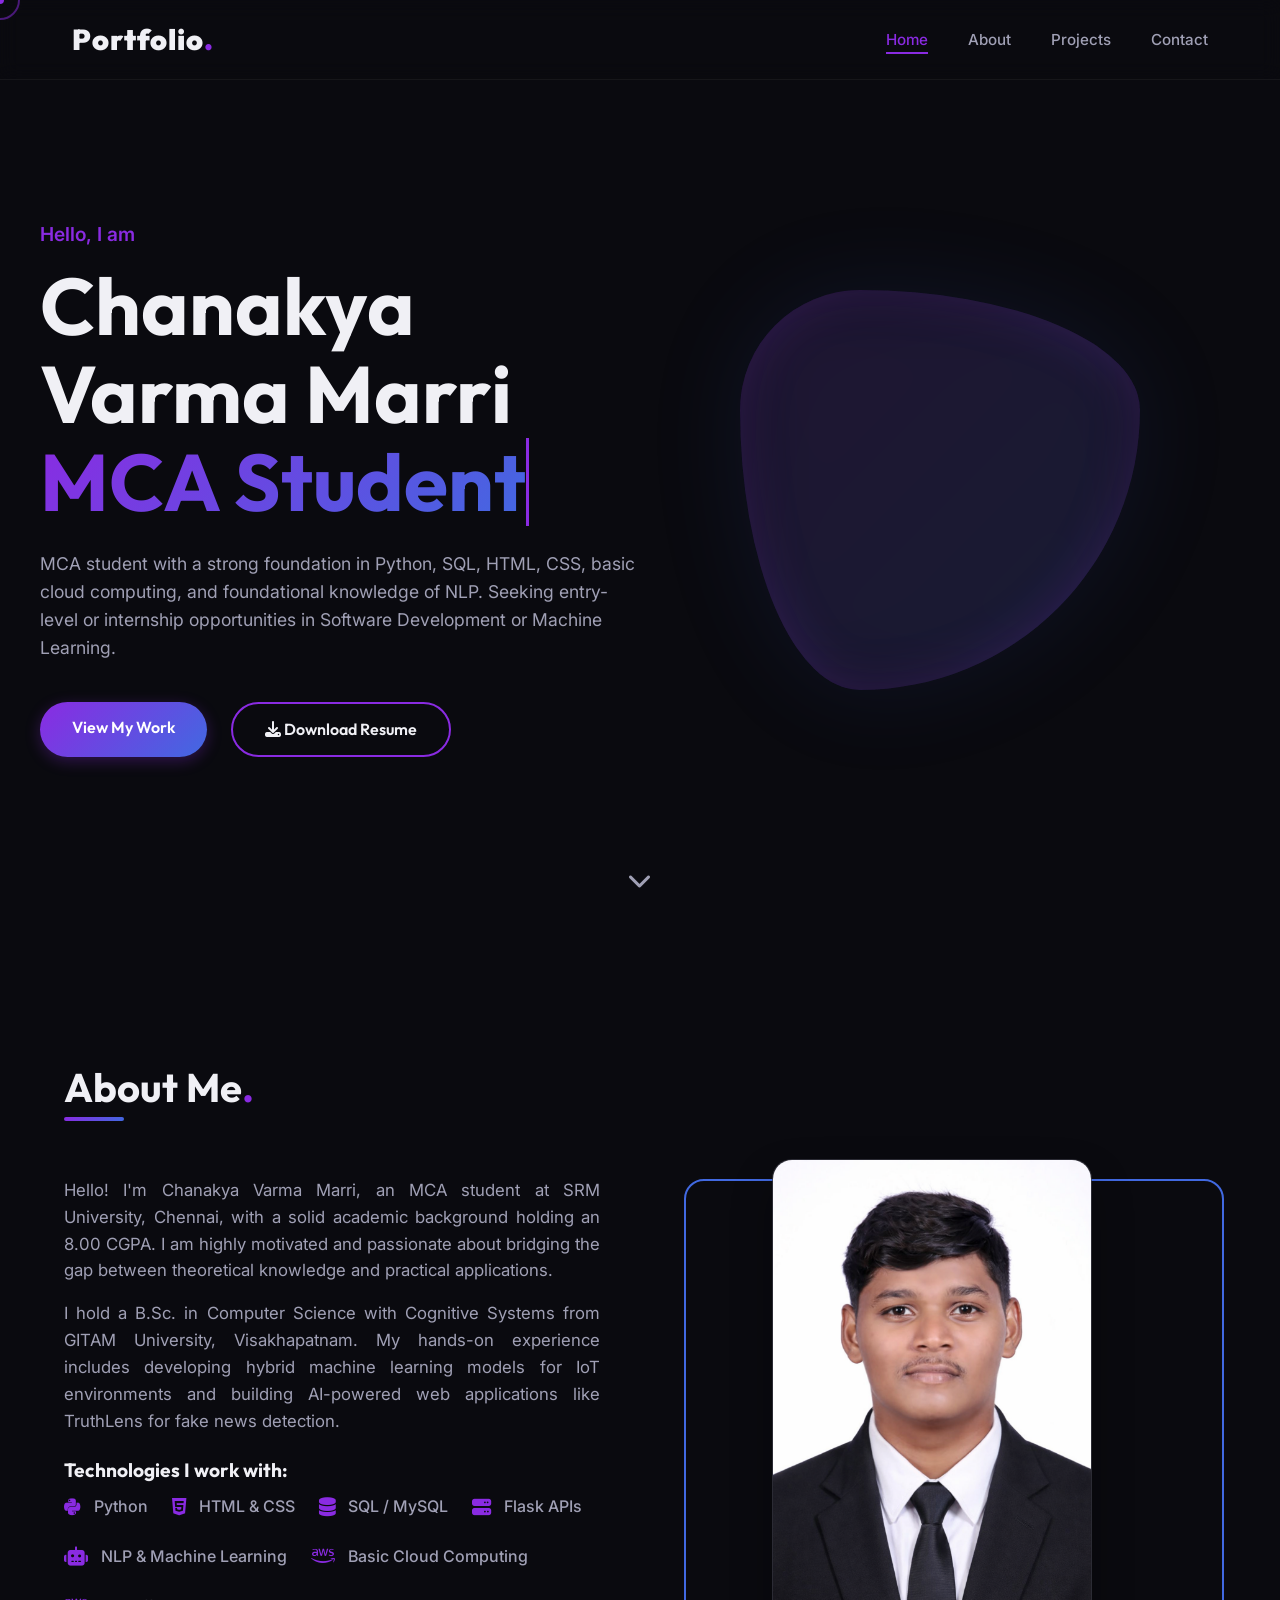
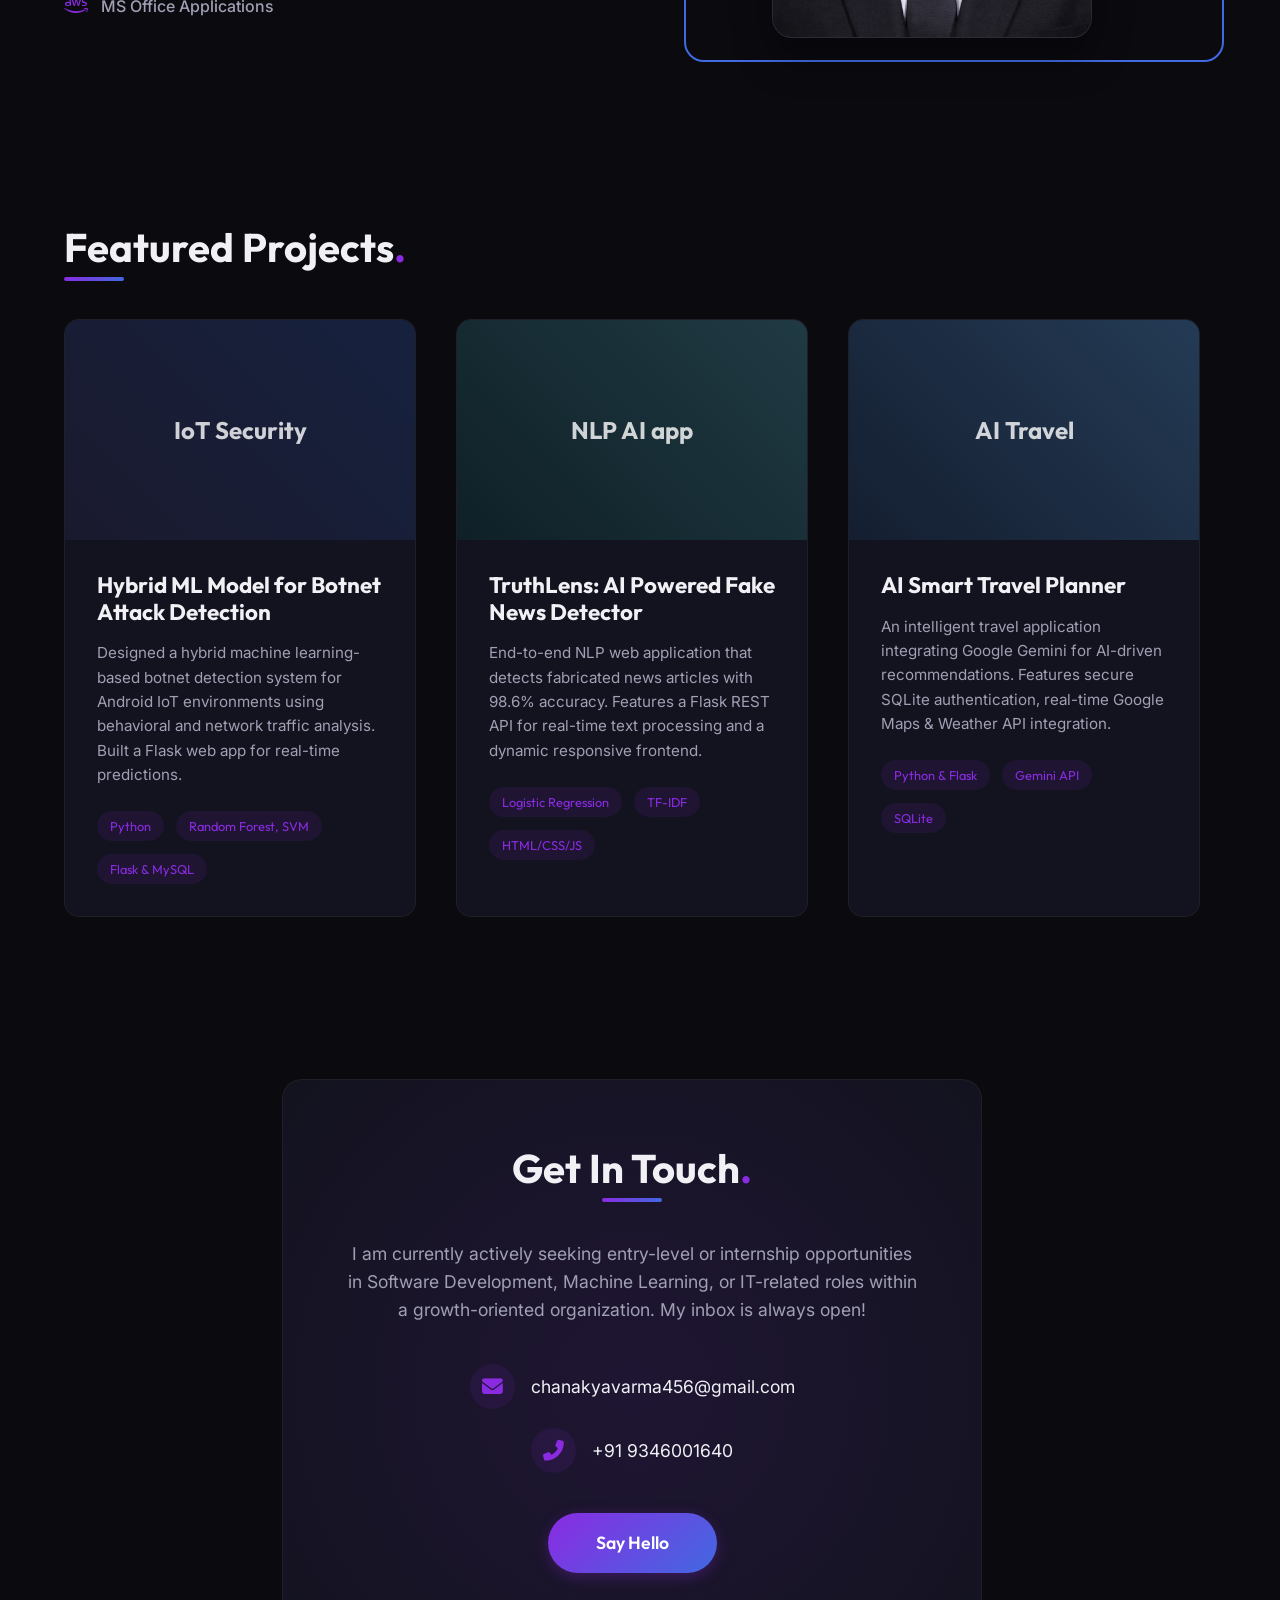
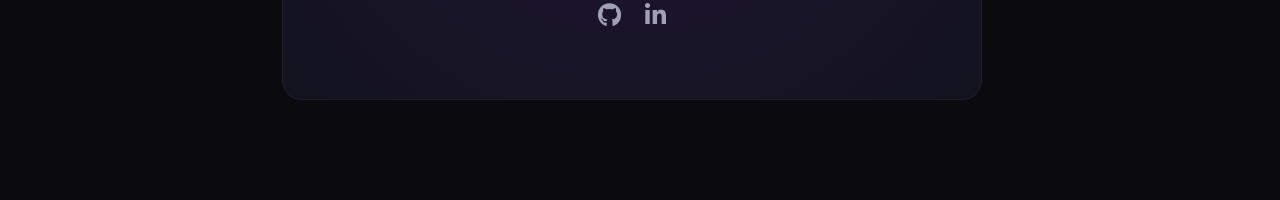
<file: index.html>
<!DOCTYPE html>
<html lang="en">

<head>
    <meta charset="UTF-8">
    <meta name="viewport" content="width=device-width, initial-scale=1.0">
    <title>Portfolio</title>
    <meta name="google-site-verification" content="rWn33AJs6T50WV5ruSAtS9PK4TEGuKLuJdLhrD0MF-Q" />
    <meta name="description" content="A modern, interactive portfolio showcasing projects and skills.">
    <link rel="stylesheet" href="style.css">
    <!-- Google Fonts -->
    <link rel="preconnect" href="https://fonts.googleapis.com">
    <link rel="preconnect" href="https://fonts.gstatic.com" crossorigin>
    <link
        href="https://fonts.googleapis.com/css2?family=Inter:wght@300;400;600;800&family=Outfit:wght@400;700;900&display=swap"
        rel="stylesheet">
    <!-- Font Awesome for Icons -->
    <link rel="stylesheet" href="https://cdnjs.cloudflare.com/ajax/libs/font-awesome/6.4.0/css/all.min.css">
</head>

<body>
    <!-- Custom Cursor -->
    <div class="cursor-dot" data-cursor-dot></div>
    <div class="cursor-outline" data-cursor-outline></div>

    <!-- Navigation -->
    <nav class="navbar">
        <div class="nav-content">
            <a href="#" class="logo">Portfolio<span>.</span></a>
            <ul class="nav-links">
                <li><a href="#home" class="nav-link">Home</a></li>
                <li><a href="#about" class="nav-link">About</a></li>
                <li><a href="#projects" class="nav-link">Projects</a></li>
                <li><a href="#contact" class="nav-link">Contact</a></li>
            </ul>
            <div class="menu-toggle">
                <i class="fas fa-bars"></i>
            </div>
        </div>
    </nav>

    <!-- Header/Hero Section -->
    <header id="home" class="hero section">
        <div class="hero-container">
            <div class="hero-content">
                <h2 class="subtitle hidden" data-animation="fade-up">Hello, I am</h2>
                <h1 class="title hidden" data-animation="fade-up" style="transition-delay: 100ms;">
                    Chanakya Varma Marri <br>
                    <span class="highlight typed-text"></span><span class="cursor">&nbsp;</span>
                </h1>
                <p class="description hidden" data-animation="fade-up" style="transition-delay: 200ms;">
                    MCA student with a strong foundation in Python, SQL, HTML, CSS, basic cloud computing, and
                    foundational knowledge of NLP. Seeking entry-level or internship opportunities in Software
                    Development or Machine Learning.
                </p>
                <div class="hero-buttons hidden" data-animation="fade-up" style="transition-delay: 300ms;">
                    <a href="#projects" class="btn btn-primary">View My Work</a>
                    <a href="assets/Chanakya_Varma_Resume.pdf" download="Chanakya_Varma_Resume.pdf"
                        class="btn btn-secondary">
                        <i class="fas fa-download"></i> Download Resume
                    </a>
                </div>
            </div>
            <div class="hero-image-wrapper hidden" data-animation="scale-in">
                <!-- Using a placeholder pattern as an abstract representation -->
                <div class="hero-shape">
                    <div class="shape-blob"></div>
                </div>
            </div>
        </div>
        <div class="scroll-indicator">
            <a href="#about"><i class="fas fa-chevron-down"></i></a>
        </div>
    </header>

    <!-- About Section -->
    <section id="about" class="about section">
        <div class="container">
            <h2 class="section-title hidden" data-animation="fade-right">About Me<span>.</span></h2>
            <div class="about-content">
                <div class="about-text hidden" data-animation="fade-up">
                    <p>Hello! I'm Chanakya Varma Marri, an MCA student at SRM University, Chennai, with a solid academic
                        background holding an 8.00 CGPA. I am highly motivated and passionate about bridging the gap
                        between theoretical knowledge and practical applications.</p>
                    <p>I hold a B.Sc. in Computer Science with Cognitive Systems from GITAM University, Visakhapatnam.
                        My hands-on experience includes developing hybrid machine learning models for IoT environments
                        and building AI-powered web applications like TruthLens for fake news detection.</p>

                    <h3 class="skills-title">Technologies I work with:</h3>
                    <ul class="skills-list">
                        <li><i class="fab fa-python"></i> Python</li>
                        <li><i class="fab fa-html5"></i> HTML & CSS</li>
                        <li><i class="fas fa-database"></i> SQL / MySQL</li>
                        <li><i class="fas fa-server"></i> Flask APIs</li>
                        <li><i class="fas fa-robot"></i> NLP & Machine Learning</li>
                        <li><i class="fab fa-aws"></i> Basic Cloud Computing</li>
                        <li><i class="fab fa-aws"></i> MS Office Applications</li>
                    </ul>
                </div>
                <div class="about-image hidden" data-animation="fade-left">
                    <div class="image-frame">
                        <div class="image-placeholder">
                            <img src="assets/CHANAKYA.png" alt="Chanakya Varma Marri" class="profile-img">
                        </div>
                    </div>
                </div>
            </div>
        </div>
    </section>

    <!-- Projects Section -->
    <section id="projects" class="projects section">
        <div class="container">
            <h2 class="section-title hidden" data-animation="fade-right">Featured Projects<span>.</span></h2>
            <div class="project-grid">
                <!-- Project 1 -->
                <div class="project-card hidden" data-animation="fade-up">
                    <div class="project-image">
                        <div class="placeholder-img c1">IoT Security</div>
                        <div class="project-links">
                            <a href="https://github.com/Chanakya0727/Hybrid-ML-mode-for-Botnet-attack-detection-.git"
                                target="_blank" class="icon-link"><i class="fab fa-github"></i></a>
                            <a href="#" class="icon-link"><i class="fas fa-external-link-alt"></i></a>
                        </div>
                    </div>
                    <div class="project-info">
                        <h3>Hybrid ML Model for Botnet Attack Detection</h3>
                        <p>Designed a hybrid machine learning-based botnet detection system for Android IoT environments
                            using behavioral and network traffic analysis. Built a Flask web app for real-time
                            predictions.</p>
                        <ul class="tech-stack">
                            <li>Python</li>
                            <li>Random Forest, SVM</li>
                            <li>Flask & MySQL</li>
                        </ul>
                    </div>
                </div>
                <!-- Project 2 -->
                <div class="project-card hidden" data-animation="fade-up" style="transition-delay: 100ms;">
                    <div class="project-image">
                        <div class="placeholder-img c2">NLP AI app</div>
                        <div class="project-links">
                            <a href="https://github.com/Chanakya0727/TruthLens.git" target="_blank" class="icon-link"><i
                                    class="fab fa-github"></i></a>
                            <a href="#" class="icon-link"><i class="fas fa-external-link-alt"></i></a>
                        </div>
                    </div>
                    <div class="project-info">
                        <h3>TruthLens: AI Powered Fake News Detector</h3>
                        <p>End-to-end NLP web application that detects fabricated news articles with 98.6% accuracy.
                            Features a Flask REST API for real-time text processing and a dynamic responsive frontend.
                        </p>
                        <ul class="tech-stack">
                            <li>Logistic Regression</li>
                            <li>TF-IDF</li>
                            <li>HTML/CSS/JS</li>
                        </ul>
                    </div>
                </div>
                <!-- Project 3 -->
                <div class="project-card hidden" data-animation="fade-up" style="transition-delay: 200ms;">
                    <div class="project-image">
                        <div class="placeholder-img c3">AI Travel</div>
                        <div class="project-links">
                            <a href="https://github.com/Chanakya0727/AI-Smart-Travel-Planner.git" target="_blank"
                                class="icon-link"><i class="fab fa-github"></i></a>
                            <a href="#" class="icon-link"><i class="fas fa-external-link-alt"></i></a>
                        </div>
                    </div>
                    <div class="project-info">
                        <h3>AI Smart Travel Planner</h3>
                        <p>An intelligent travel application integrating Google Gemini for AI-driven recommendations.
                            Features secure SQLite authentication, real-time Google Maps & Weather API integration.
                        </p>
                        <ul class="tech-stack">
                            <li>Python & Flask</li>
                            <li>Gemini API</li>
                            <li>SQLite</li>
                        </ul>
                    </div>
                </div>
            </div>
        </div>
    </section>

    <!-- Contact Section -->
    <section id="contact" class="contact section">
        <div class="container">
            <div class="contact-wrapper hidden" data-animation="scale-in">
                <h2 class="section-title text-center">Get In Touch<span>.</span></h2>
                <p class="contact-desc">I am currently actively seeking entry-level or internship opportunities in
                    Software Development, Machine Learning, or IT-related roles within a growth-oriented organization.
                    My inbox is always open!</p>

                <div class="contact-details">
                    <a href="mailto:chanakyavarma456@gmail.com" class="contact-item">
                        <i class="fas fa-envelope"></i>
                        <span>chanakyavarma456@gmail.com</span>
                    </a>
                    <a href="tel:+919346001640" class="contact-item">
                        <i class="fas fa-phone-alt"></i>
                        <span>+91 9346001640</span>
                    </a>
                </div>

                <a href="mailto:chanakyavarma456@gmail.com" class="btn btn-primary btn-large">Say Hello</a>

                <div class="social-links">
                    <a href="https://github.com/Chanakya0727" target="_blank" class="social-icon"><i
                            class="fab fa-github"></i></a>
                    <a href="https://www.linkedin.com/in/chanakya-varma-333a322b2" target="_blank"
                        class="social-icon"><i class="fab fa-linkedin-in"></i></a>
                </div>
            </div>
        </div>
    </section>



    <script src="script.js"></script>
</body>

</html>
</file>
<file: style.css>
/* =========================================
   CSS Variables & Typography
   ========================================= */
:root {
    /* Color Palette - Deep Dark with Neon Purple/Blue Accents */
    --bg-main: #0a0a0f;
    --bg-secondary: #13131f;
    --bg-tertiary: rgba(25, 25, 35, 0.7);

    --text-primary: #f0f0f5;
    --text-secondary: #a0a0b5;

    --accent-primary: #8a2be2;
    /* BlueViolet */
    --accent-secondary: #4169e1;
    /* RoyalBlue */
    --accent-gradient: linear-gradient(135deg, var(--accent-primary), var(--accent-secondary));

    /* Typography */
    --font-heading: 'Outfit', sans-serif;
    --font-body: 'Inter', sans-serif;

    /* Layout */
    --max-width: 1200px;
    --nav-height: 80px;

    /* Transitions */
    --transition-fast: 0.2s ease;
    --transition-normal: 0.3s ease;
    --transition-slow: 0.5s cubic-bezier(0.4, 0, 0.2, 1);
}

/* =========================================
   Reset & Global Styles
   ========================================= */
* {
    margin: 0;
    padding: 0;
    box-sizing: border-box;
    cursor: none;
    /* Hide default cursor for custom cursor */
}

html {
    scroll-behavior: smooth;
    scroll-padding-top: var(--nav-height);
}

body {
    background-color: var(--bg-main);
    color: var(--text-primary);
    font-family: var(--font-body);
    line-height: 1.6;
    overflow-x: hidden;
}

::selection {
    background-color: rgba(138, 43, 226, 0.3);
    color: var(--text-primary);
}

/* Custom Scrollbar */
::-webkit-scrollbar {
    width: 10px;
}

::-webkit-scrollbar-track {
    background: var(--bg-main);
}

::-webkit-scrollbar-thumb {
    background: var(--bg-secondary);
    border-radius: 5px;
}

::-webkit-scrollbar-thumb:hover {
    background: var(--accent-primary);
}

a {
    text-decoration: none;
    color: inherit;
}

ul {
    list-style: none;
}

.container {
    max-width: var(--max-width);
    margin: 0 auto;
    padding: 0 2rem;
}

.section {
    padding: 40px 2rem;
    min-height: calc(100vh - var(--nav-height));
    display: flex;
    flex-direction: column;
}

.section>.container {
    margin: auto 0;
    width: 100%;
}

/* Typography styles */
h1,
h2,
h3,
h4 {
    font-family: var(--font-heading);
    font-weight: 700;
    line-height: 1.2;
}

.section-title {
    font-size: 2.5rem;
    margin-bottom: 3rem;
    position: relative;
    display: inline-block;
}

.section-title span {
    color: var(--accent-primary);
}

.section-title::after {
    content: '';
    position: absolute;
    bottom: -10px;
    left: 0;
    width: 60px;
    height: 4px;
    background: var(--accent-gradient);
    border-radius: 2px;
}

.text-center {
    text-align: center;
}

.text-center::after {
    left: 50%;
    transform: translateX(-50%);
}

/* =========================================
   Custom Cursor
   ========================================= */
.cursor-dot {
    width: 8px;
    height: 8px;
    background-color: var(--accent-primary);
    border-radius: 50%;
    position: fixed;
    top: 0;
    left: 0;
    transform: translate(-50%, -50%);
    pointer-events: none;
    z-index: 9999;
}

.cursor-outline {
    width: 40px;
    height: 40px;
    border: 2px solid rgba(138, 43, 226, 0.5);
    border-radius: 50%;
    position: fixed;
    top: 0;
    left: 0;
    transform: translate(-50%, -50%);
    pointer-events: none;
    z-index: 9998;
    transition: width 0.2s, height 0.2s, background-color 0.2s;
}

/* Make cursor larger when hovering over clickable elements (handled in JS) */
.cursor-outline.hovering {
    width: 60px;
    height: 60px;
    background-color: rgba(138, 43, 226, 0.1);
    border-color: var(--accent-secondary);
}

/* Hide custom cursor on smaller screens */
@media (max-width: 768px) {
    * {
        cursor: auto;
    }

    .cursor-dot,
    .cursor-outline {
        display: none;
    }
}

/* =========================================
   Buttons
   ========================================= */
.btn {
    display: inline-block;
    padding: 0.8rem 2rem;
    border-radius: 30px;
    font-family: var(--font-heading);
    font-weight: 600;
    font-size: 1rem;
    transition: var(--transition-normal);
    position: relative;
    overflow: hidden;
    z-index: 1;
}

.btn-primary {
    background: var(--accent-gradient);
    color: white;
    border: none;
    box-shadow: 0 4px 15px rgba(138, 43, 226, 0.3);
}

.btn-primary:hover {
    transform: translateY(-3px);
    box-shadow: 0 8px 25px rgba(138, 43, 226, 0.5);
}

.btn-secondary {
    background: transparent;
    color: var(--text-primary);
    border: 2px solid var(--accent-primary);
}

.btn-secondary:hover {
    background: rgba(138, 43, 226, 0.1);
    transform: translateY(-3px);
}

.btn-large {
    padding: 1rem 3rem;
    font-size: 1.1rem;
}

/* =========================================
   Navigation
   ========================================= */
.navbar {
    position: fixed;
    top: 0;
    width: 100%;
    height: var(--nav-height);
    background: rgba(10, 10, 15, 0.8);
    backdrop-filter: blur(10px);
    -webkit-backdrop-filter: blur(10px);
    z-index: 1000;
    border-bottom: 1px solid rgba(255, 255, 255, 0.05);
    transition: var(--transition-normal);
}

.nav-content {
    max-width: var(--max-width);
    margin: 0 auto;
    padding: 0 2rem;
    height: 100%;
    display: flex;
    justify-content: space-between;
    align-items: center;
}

.logo {
    font-family: var(--font-heading);
    font-size: 1.8rem;
    font-weight: 900;
    color: var(--text-primary);
    letter-spacing: 1px;
}

.logo span {
    color: var(--accent-primary);
}

.nav-links {
    display: flex;
    gap: 2.5rem;
}

.nav-link {
    font-size: 0.95rem;
    font-weight: 500;
    color: var(--text-secondary);
    transition: var(--transition-fast);
    position: relative;
}

.nav-link:hover,
.nav-link.active {
    color: var(--accent-primary);
}

.nav-link::after {
    content: '';
    position: absolute;
    bottom: -5px;
    left: 0;
    width: 0;
    height: 2px;
    background: var(--accent-primary);
    transition: var(--transition-normal);
}

.nav-link:hover::after,
.nav-link.active::after {
    width: 100%;
}

.menu-toggle {
    display: none;
    font-size: 1.5rem;
    color: var(--text-primary);
}

/* =========================================
   Hero Section
   ========================================= */
.hero {
    position: relative;
    padding-top: var(--nav-height);
}

.hero-container {
    max-width: var(--max-width);
    margin: 0 auto;
    display: flex;
    align-items: center;
    min-height: calc(100vh - var(--nav-height));
}

.hero-content {
    flex: 1;
    z-index: 2;
}

.hero .subtitle {
    font-size: 1.2rem;
    color: var(--accent-primary);
    font-weight: 600;
    margin-bottom: 1rem;
    font-family: var(--font-body);
}

.hero .title {
    font-size: clamp(3rem, 8vw, 5rem);
    margin-bottom: 1.5rem;
    line-height: 1.1;
}

.highlight {
    background: var(--accent-gradient);
    -webkit-background-clip: text;
    background-clip: text;
    color: transparent;
}

.typed-text {
    border-right: none;
}

.cursor {
    display: inline-block;
    width: 3px;
    background-color: var(--accent-primary);
    animation: blink 1s infinite;
}

@keyframes blink {

    0%,
    100% {
        opacity: 1;
    }

    50% {
        opacity: 0;
    }
}

.hero .description {
    font-size: 1.1rem;
    color: var(--text-secondary);
    max-width: 600px;
    margin-bottom: 2.5rem;
}

.hero-buttons {
    display: flex;
    gap: 1.5rem;
}

.hero-image-wrapper {
    flex: 1;
    display: flex;
    justify-content: center;
    position: relative;
}

.hero-shape {
    width: 400px;
    height: 400px;
    background: var(--bg-secondary);
    border-radius: 30% 70% 70% 30% / 30% 30% 70% 70%;
    position: relative;
    box-shadow: inset 0 0 50px rgba(138, 43, 226, 0.2),
        0 0 100px rgba(65, 105, 225, 0.1);
    animation: morph 8s ease-in-out infinite alternate;
    display: flex;
    align-items: center;
    justify-content: center;
    overflow: hidden;
}

.shape-blob {
    width: 100%;
    height: 100%;
    background: var(--accent-gradient);
    opacity: 0.1;
    filter: blur(40px);
}

@keyframes morph {
    0% {
        border-radius: 30% 70% 70% 30% / 30% 30% 70% 70%;
    }

    25% {
        border-radius: 58% 42% 75% 25% / 76% 46% 54% 24%;
    }

    50% {
        border-radius: 50% 50% 33% 67% / 55% 27% 73% 45%;
    }

    75% {
        border-radius: 33% 67% 58% 42% / 63% 68% 32% 37%;
    }

    100% {
        border-radius: 30% 70% 70% 30% / 30% 30% 70% 70%;
    }
}

.scroll-indicator {
    position: absolute;
    bottom: 40px;
    left: 50%;
    transform: translateX(-50%);
    animation: bounce 2s infinite;
}

.scroll-indicator a {
    color: var(--text-secondary);
    font-size: 1.5rem;
    transition: var(--transition-fast);
}

.scroll-indicator a:hover {
    color: var(--accent-primary);
}

@keyframes bounce {

    0%,
    20%,
    50%,
    80%,
    100% {
        transform: translateY(0) translateX(-50%);
    }

    40% {
        transform: translateY(-20px) translateX(-50%);
    }

    60% {
        transform: translateY(-10px) translateX(-50%);
    }
}

/* =========================================
   About Section
   ========================================= */
.about-content {
    display: grid;
    grid-template-columns: 1fr 1fr;
    gap: 4rem;
    align-items: center;
}

.about-text {
    text-align: justify;
}

.about-text p {
    color: var(--text-secondary);
    font-size: 1.05rem;
    margin-bottom: 1rem;
}

.skills-title {
    font-size: 1.2rem;
    margin: 1.5rem 0 0.8rem;
    color: var(--text-primary);
}

.skills-list {
    display: flex;
    flex-wrap: wrap;
    justify-content: flex-start;
    gap: 1.5rem;
}

.skills-list li {
    display: flex;
    align-items: center;
    gap: 0.8rem;
    color: var(--text-secondary);
    font-weight: 500;
}

.skills-list i {
    color: var(--accent-primary);
    font-size: 1.2rem;
}

.about-image {
    position: relative;
    z-index: 1;
}

.image-frame {
    position: relative;
    border-radius: 20px;
    overflow: hidden;
    width: 100%;
    max-width: 320px;
    /* Constrains the image proportionally to a smaller size */
    margin: 0 auto;
    background: var(--bg-tertiary);
    border: 1px solid rgba(255, 255, 255, 0.1);
    display: flex;
    align-items: center;
    justify-content: center;
    box-shadow: 0 20px 40px rgba(0, 0, 0, 0.3);
}

.image-frame::before {
    content: '';
    position: absolute;
    top: 20px;
    left: 20px;
    right: 20px;
    bottom: 20px;
    border: 2px dashed rgba(138, 43, 226, 0.3);
    border-radius: 10px;
    z-index: -1;
}

.image-placeholder {
    width: 100%;
    height: 100%;
    display: flex;
    align-items: center;
    justify-content: center;
}

.profile-img {
    width: 100%;
    height: 100%;
    object-fit: cover;
    /* Ensures the image covers the frame without stretching */
    display: block;
}

.about-image::after {
    content: '';
    position: absolute;
    width: 100%;
    height: 100%;
    border: 2px solid var(--accent-secondary);
    top: 20px;
    left: 20px;
    border-radius: 20px;
    z-index: -1;
    transition: var(--transition-normal);
}

.about-image:hover::after {
    top: 10px;
    left: 10px;
}

/* =========================================
   Projects Section
   ========================================= */
.project-grid {
    display: grid;
    grid-template-columns: repeat(auto-fit, minmax(320px, 1fr));
    gap: 2.5rem;
}

.project-card {
    background: var(--bg-secondary);
    border-radius: 15px;
    overflow: hidden;
    transition: var(--transition-normal);
    border: 1px solid rgba(255, 255, 255, 0.05);
}

.project-card:hover {
    transform: translateY(-10px);
    box-shadow: 0 20px 30px rgba(0, 0, 0, 0.3);
    border-color: rgba(138, 43, 226, 0.3);
}

.project-image {
    position: relative;
    height: 220px;
    overflow: hidden;
}

.placeholder-img {
    width: 100%;
    height: 100%;
    display: flex;
    align-items: center;
    justify-content: center;
    font-family: var(--font-heading);
    font-size: 1.5rem;
    color: rgba(255, 255, 255, 0.8);
    font-weight: bold;
}

.placeholder-img.c1 {
    background: linear-gradient(45deg, #1a1a2e, #16213e);
}

.placeholder-img.c2 {
    background: linear-gradient(45deg, #0f2027, #203a43);
}

.placeholder-img.c3 {
    background: linear-gradient(45deg, #141e30, #243b55);
}

.project-links {
    position: absolute;
    top: 0;
    left: 0;
    width: 100%;
    height: 100%;
    background: rgba(10, 10, 15, 0.8);
    display: flex;
    justify-content: center;
    align-items: center;
    gap: 1.5rem;
    opacity: 0;
    transition: var(--transition-normal);
}

.project-card:hover .project-links {
    opacity: 1;
}

.icon-link {
    width: 50px;
    height: 50px;
    background: var(--bg-main);
    border-radius: 50%;
    display: flex;
    justify-content: center;
    align-items: center;
    font-size: 1.2rem;
    color: var(--text-primary);
    transition: var(--transition-fast);
}

.icon-link:hover {
    background: var(--accent-primary);
    transform: scale(1.1);
}

.project-info {
    padding: 2rem;
}

.project-info h3 {
    font-size: 1.4rem;
    margin-bottom: 1rem;
    color: var(--text-primary);
}

.project-info p {
    color: var(--text-secondary);
    font-size: 0.95rem;
    margin-bottom: 1.5rem;
}

.tech-stack {
    display: flex;
    flex-wrap: wrap;
    gap: 0.8rem;
}

.tech-stack li {
    font-family: var(--font-heading);
    font-size: 0.8rem;
    color: var(--accent-primary);
    background: rgba(138, 43, 226, 0.1);
    padding: 0.3rem 0.8rem;
    border-radius: 20px;
}

/* =========================================
   Contact Section
   ========================================= */
.contact-wrapper {
    max-width: 700px;
    margin: 0 auto;
    text-align: center;
    background: var(--bg-secondary);
    padding: 4rem;
    border-radius: 20px;
    border: 1px solid rgba(255, 255, 255, 0.05);
    position: relative;
    overflow: hidden;
}

.contact-wrapper::before {
    content: '';
    position: absolute;
    top: -50%;
    left: -50%;
    width: 200%;
    height: 200%;
    background: radial-gradient(circle, rgba(138, 43, 226, 0.1) 0%, transparent 50%);
    z-index: 0;
}

.contact-wrapper>* {
    position: relative;
    z-index: 1;
}

.contact-desc {
    color: var(--text-secondary);
    font-size: 1.1rem;
    margin-bottom: 2.5rem;
}

.contact-details {
    display: flex;
    flex-direction: column;
    gap: 1.2rem;
    align-items: center;
    margin-bottom: 2.5rem;
}

.contact-item {
    display: flex;
    align-items: center;
    gap: 1rem;
    color: var(--text-primary);
    font-size: 1.1rem;
    transition: var(--transition-fast);
}

.contact-item i {
    color: var(--accent-primary);
    font-size: 1.3rem;
    background: rgba(138, 43, 226, 0.1);
    padding: 12px;
    border-radius: 50%;
}

.contact-item:hover {
    color: var(--accent-primary);
    transform: translateY(-3px);
}

.social-links {
    margin-top: 1rem;
    display: flex;
    justify-content: center;
    gap: 1.5rem;
}

.social-icon {
    color: var(--text-secondary);
    font-size: 1.5rem;
    transition: var(--transition-fast);
}

.social-icon:hover {
    color: var(--accent-primary);
    transform: translateY(-5px);
}

/* =========================================
   Footer
   ========================================= */
footer {
    text-align: center;
    padding: 2rem;
    background: var(--bg-secondary);
    color: var(--text-secondary);
    font-family: var(--font-heading);
    font-size: 0.9rem;
    border-top: 1px solid rgba(255, 255, 255, 0.05);
}

footer i {
    color: #e25555;
    margin: 0 0.3rem;
}

/* =========================================
   Animations (Intersection Observer)
   ========================================= */
.hidden {
    opacity: 0;
}

/* Fade Up */
.fade-up {
    animation: fadeUp 0.8s forwards cubic-bezier(0.4, 0, 0.2, 1);
}

@keyframes fadeUp {
    from {
        opacity: 0;
        transform: translateY(40px);
    }

    to {
        opacity: 1;
        transform: translateY(0);
    }
}

/* Fade Right */
.fade-right {
    animation: fadeRight 0.8s forwards cubic-bezier(0.4, 0, 0.2, 1);
}

@keyframes fadeRight {
    from {
        opacity: 0;
        transform: translateX(-40px);
    }

    to {
        opacity: 1;
        transform: translateX(0);
    }
}

/* Fade Left */
.fade-left {
    animation: fadeLeft 0.8s forwards cubic-bezier(0.4, 0, 0.2, 1);
}

@keyframes fadeLeft {
    from {
        opacity: 0;
        transform: translateX(40px);
    }

    to {
        opacity: 1;
        transform: translateX(0);
    }
}

/* Scale In */
.scale-in {
    animation: scaleIn 0.8s forwards cubic-bezier(0.4, 0, 0.2, 1);
}

@keyframes scaleIn {
    from {
        opacity: 0;
        transform: scale(0.9);
    }

    to {
        opacity: 1;
        transform: scale(1);
    }
}

/* =========================================
   Responsive Design
   ========================================= */
@media (max-width: 992px) {
    .about-content {
        grid-template-columns: 1fr;
        text-align: center;
    }

    .about-image {
        max-width: 400px;
        margin: 0 auto;
    }

    .skills-title {
        text-align: center;
    }

    .skills-list {
        text-align: left;
        max-width: 300px;
        margin: 0 auto;
    }
}

@media (max-width: 768px) {
    .menu-toggle {
        display: block;
        z-index: 1001;
    }

    .nav-links {
        position: fixed;
        top: 0;
        right: -100%;
        width: 70%;
        height: 100vh;
        background: var(--bg-secondary);
        flex-direction: column;
        justify-content: center;
        align-items: center;
        gap: 3rem;
        transition: right 0.4s cubic-bezier(0.4, 0, 0.2, 1);
        border-left: 1px solid rgba(255, 255, 255, 0.05);
        box-shadow: -10px 0 30px rgba(0, 0, 0, 0.5);
    }

    .nav-links.active {
        right: 0;
    }

    .nav-link {
        font-size: 1.5rem;
    }

    .hero-container {
        flex-direction: column;
        text-align: center;
        justify-content: center;
    }

    .hero-content {
        margin-bottom: 3rem;
    }

    .hero .description {
        margin: 0 auto 2.5rem;
    }

    .hero-buttons {
        justify-content: center;
    }

    .hero-shape {
        width: 300px;
        height: 300px;
    }

    .section {
        padding: 80px 1.5rem;
    }

    .section-title::after {
        left: 50%;
        transform: translateX(-50%);
    }

    .section-title {
        text-align: center;
        width: 100%;
    }

    .contact-wrapper {
        padding: 3rem 1.5rem;
    }
}
</file>
